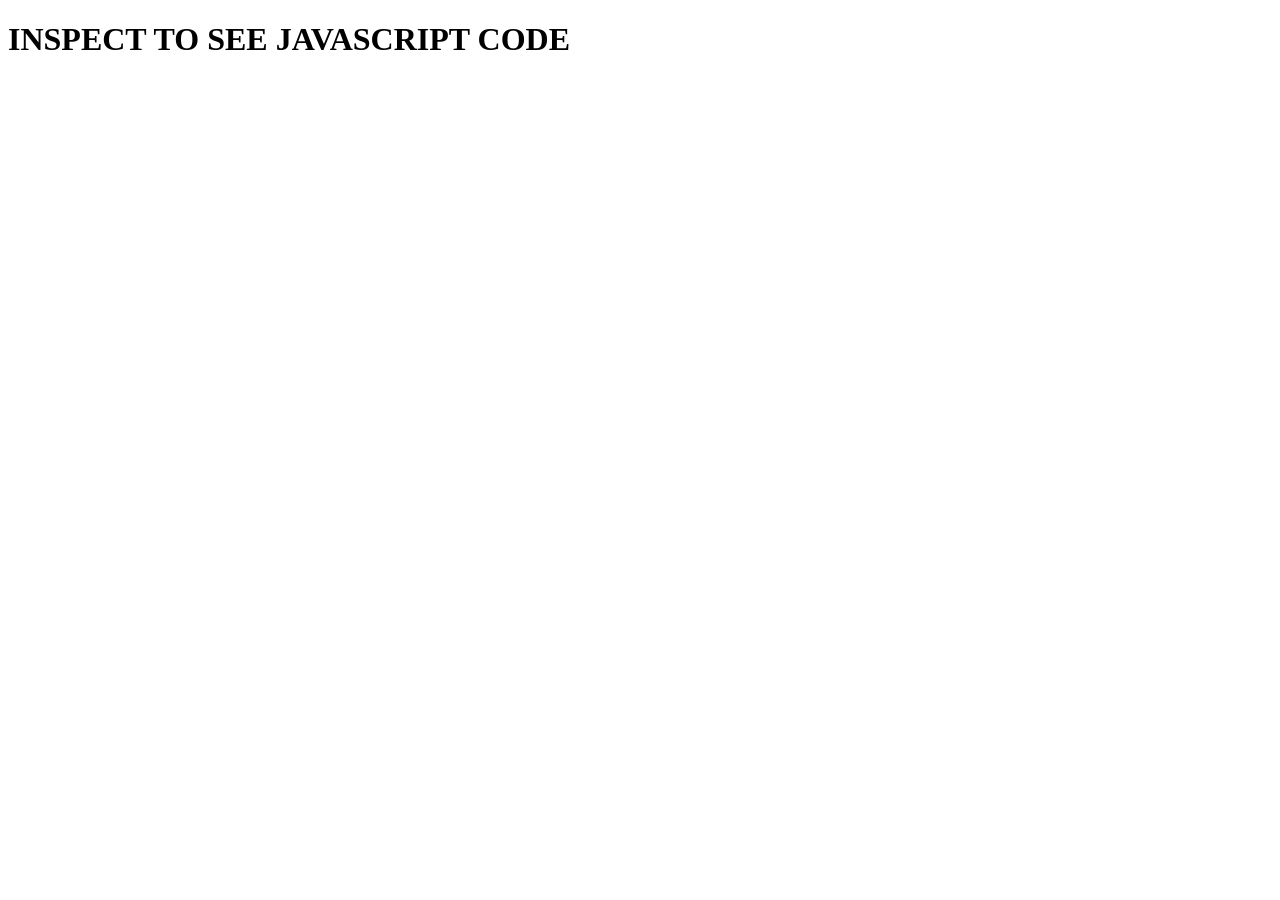
<file: Index.html>
<!DOCTYPE html>
<html lang="en">
<head>
    <meta charset="UTF-8">
    <meta name="viewport" content="width=device-width, initial-scale=1.0">
    <title>Document</title>
</head>
<body>
    <h1>INSPECT TO SEE JAVASCRIPT CODE</h1>
</body>
<script src="First.js"></script>
</html>
</file>
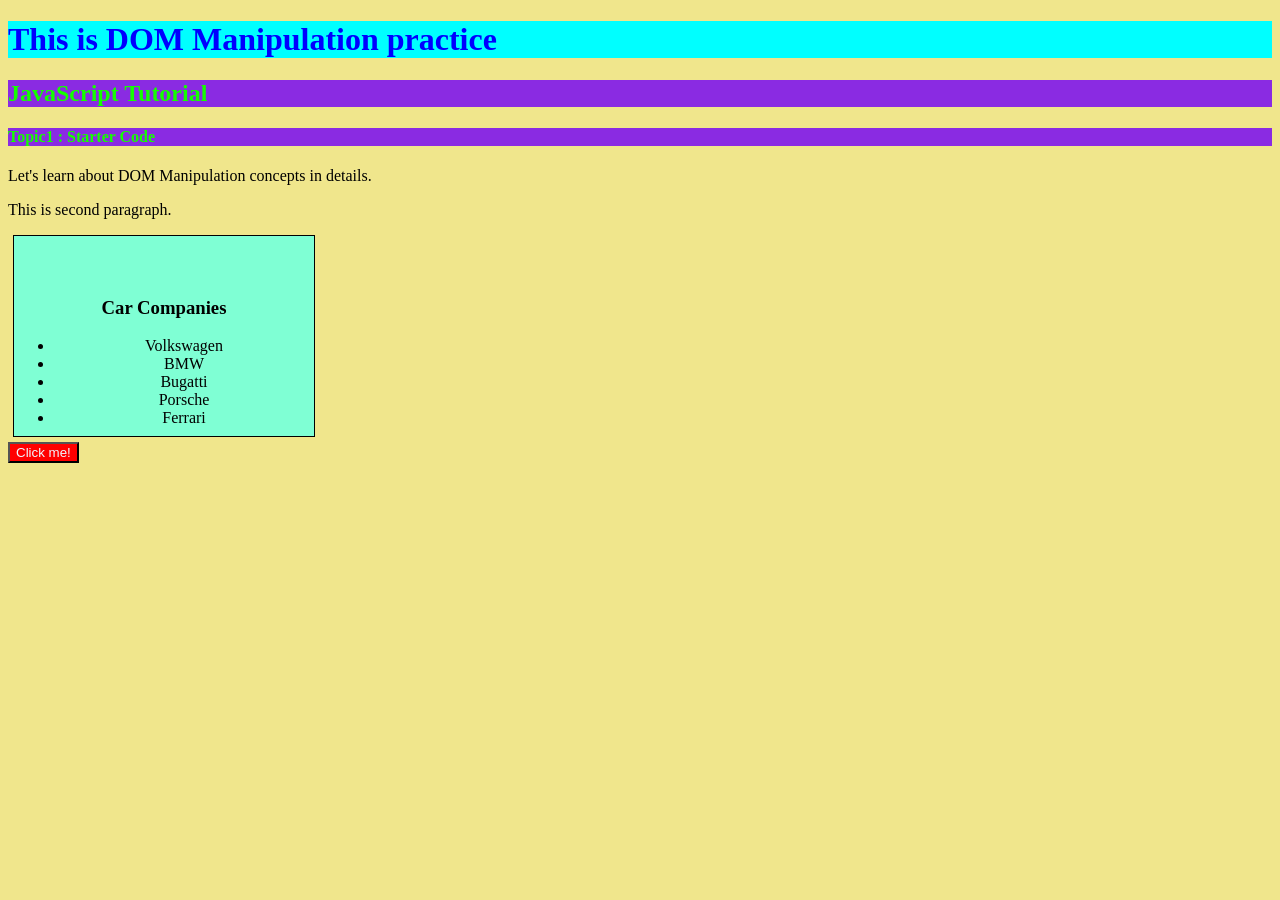
<file: Dom.html>
<!DOCTYPE html>
<html lang="en">
<head>
    <meta charset="UTF-8">
    <meta name="viewport" content="width=device-width, initial-scale=1.0">
    <title>Document</title>
    <link rel="stylesheet" href="styleDom.css">
</head>
<body>
    <h1 id="heading">This is DOM Manipulation practice</h1>
    <h2 class="demoClass">JavaScript Tutorial</h2>
    <h4 class="demoClass">Topic1 : Starter Code</h4>
    <p class="para">Let's learn about DOM Manipulation concepts in details.</p>
    <p class="para">This is second paragraph.</p>
    <div id="box" name="JSDiv">
        <h5 style="visibility: hidden">This is hidden title</h5>
        <h3>Car Companies</h3>
        <ul>
            <li>Volkswagen</li>
            <li>BMW</li>
            <li>Bugatti</li>
            <li>Porsche</li>
            <li>Ferrari</li>
        </ul>
    </div>
    <button>Click me!</button>
    <script src="Dom.js"></script>
</body>
</html>
</file>
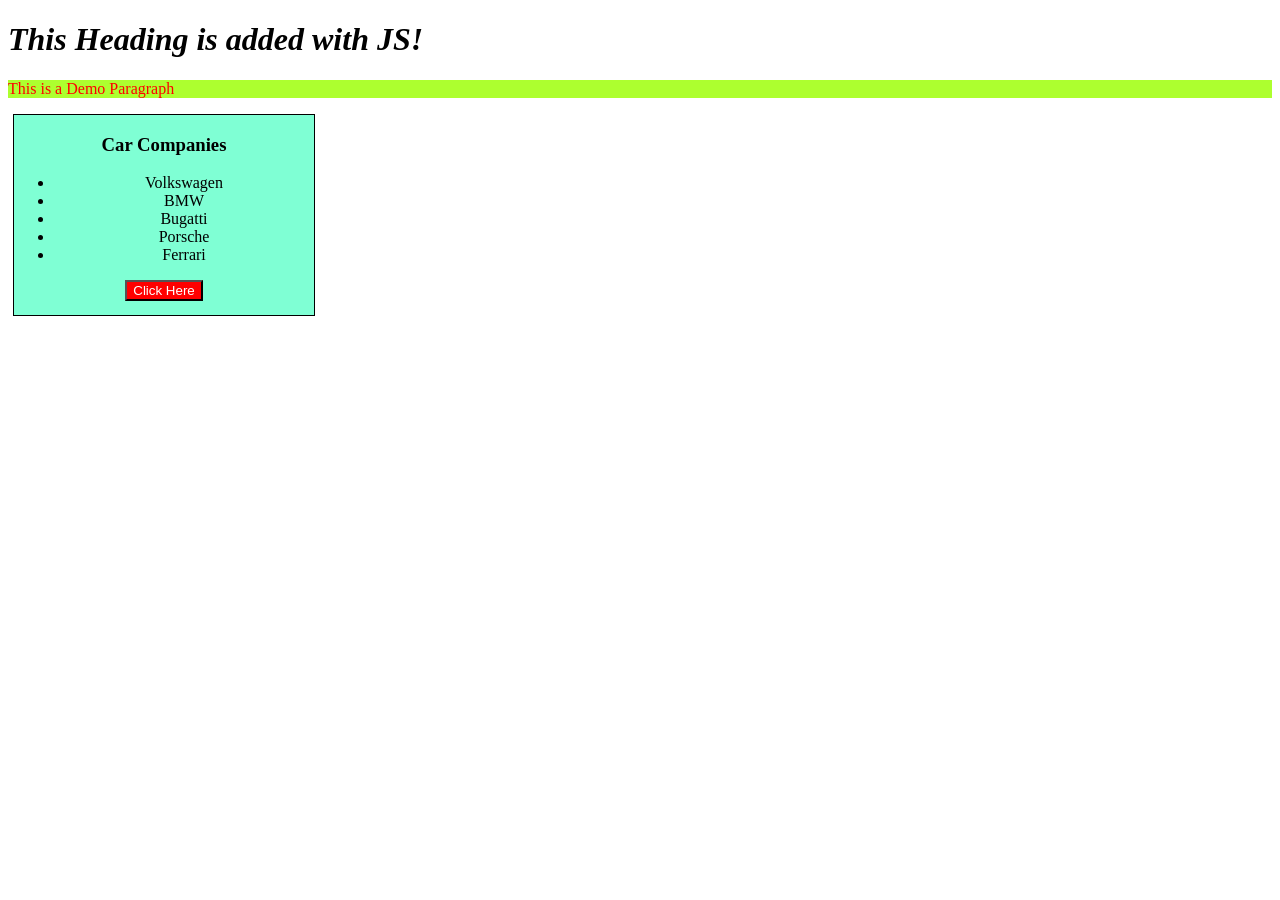
<file: Dom2.html>
<!DOCTYPE html>
<html lang="en">
<head>
    <meta charset="UTF-8">
    <meta name="viewport" content="width=device-width, initial-scale=1.0">
    <title>Document</title>
    <link rel="stylesheet" href="Dom2.css">
</head>
<body>
    <p class="content">This is a Demo Paragraph</p>
    <div id="box" name="JSDiv">
        <h3>Car Companies</h3>
        <ul>
            <li>Volkswagen</li>
            <li>BMW</li>
            <li>Bugatti</li>
            <li>Porsche</li>
            <li>Ferrari</li>
        </ul>
    </div>
    <script src="Dom2.js"></script>
</body>
</html>
</file>
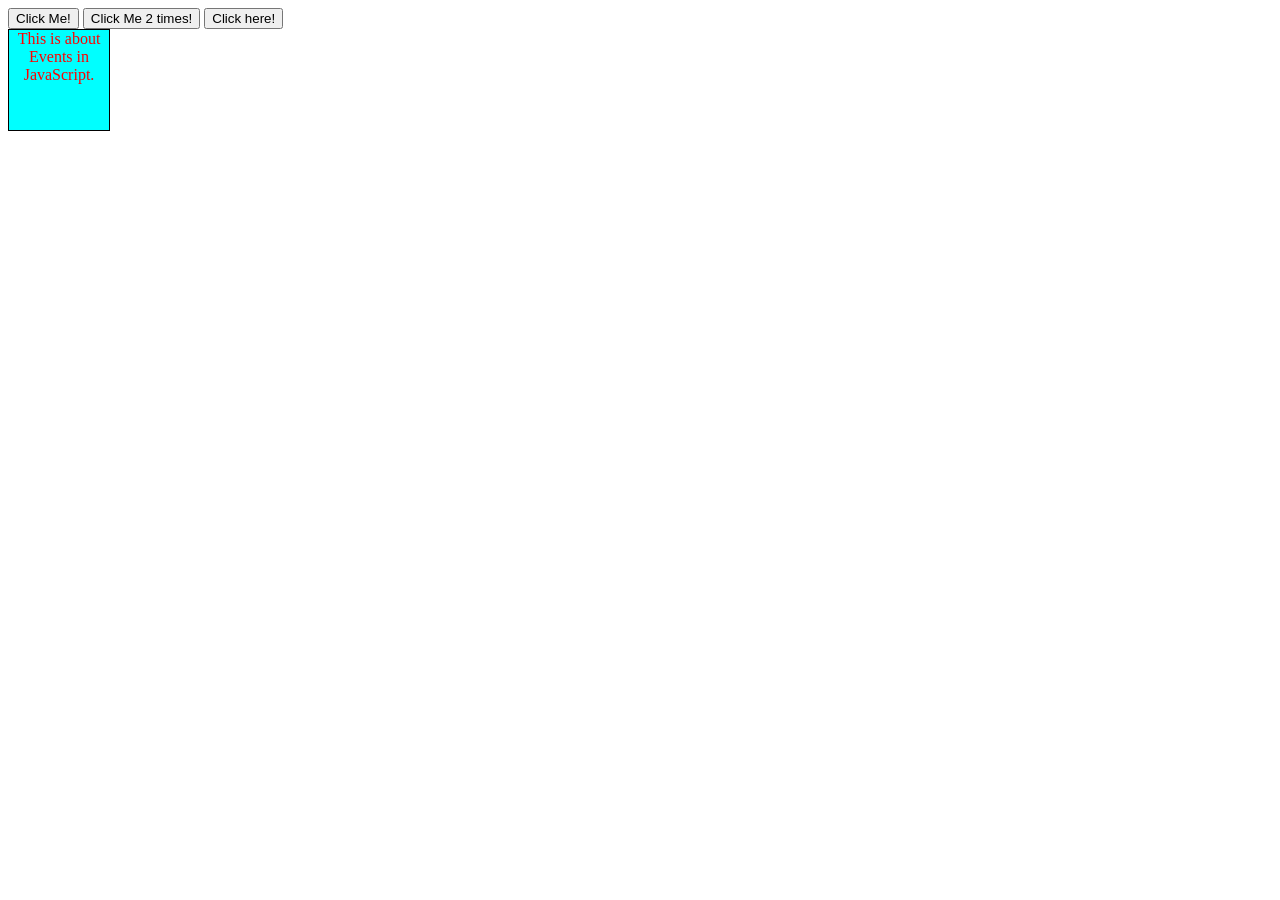
<file: Event.html>
<!DOCTYPE html>
<html lang="en">
<head>
    <meta charset="UTF-8">
    <meta name="viewport" content="width=device-width, initial-scale=1.0">
    <title>Document</title>
    <link rel="stylesheet" href="Event.css">
</head>
<body>
    <button onclick="console.log('button was clicked');alert('Form Submitted!')">
        Click Me!
    </button>
    <button ondblclick="console.log('button was clicked');alert('Form Submitted!')">
        Click Me 2 times!
    </button>
    <button id="btn1">Click here!</button>
    <div id="div1">
        This is about Events in JavaScript.
    </div>
    <script src="Event.js"></script>
</body>
</html>
</file>
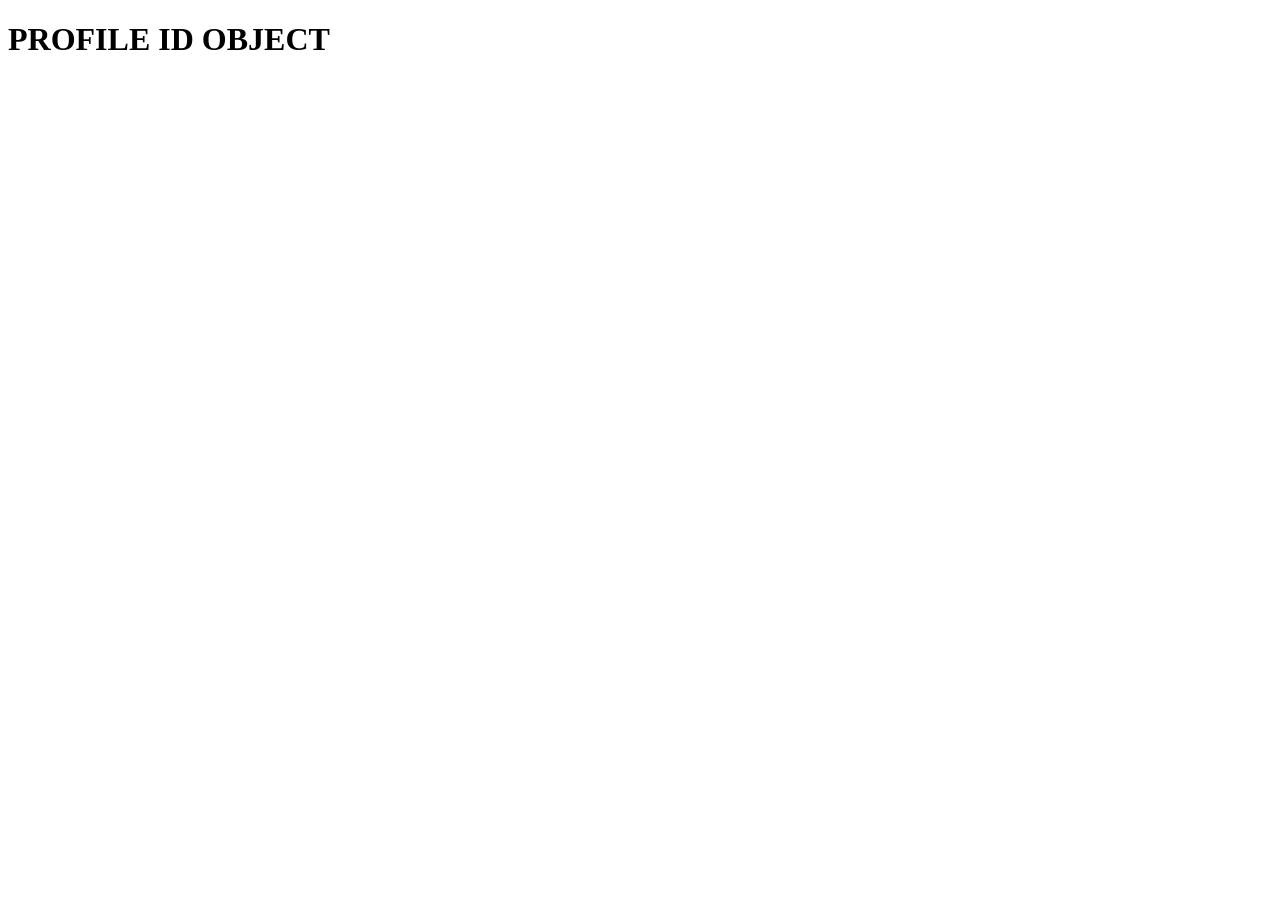
<file: Pr1.html>
<!DOCTYPE html>
<html lang="en">
<head>
    <meta charset="UTF-8">
    <meta name="viewport" content="width=device-width, initial-scale=1.0">
    <title>Document</title>
</head>
<body>
    <h1>PROFILE ID OBJECT </h1>
</body>
<script src="Practice1.js"></script>
</html>
</file>
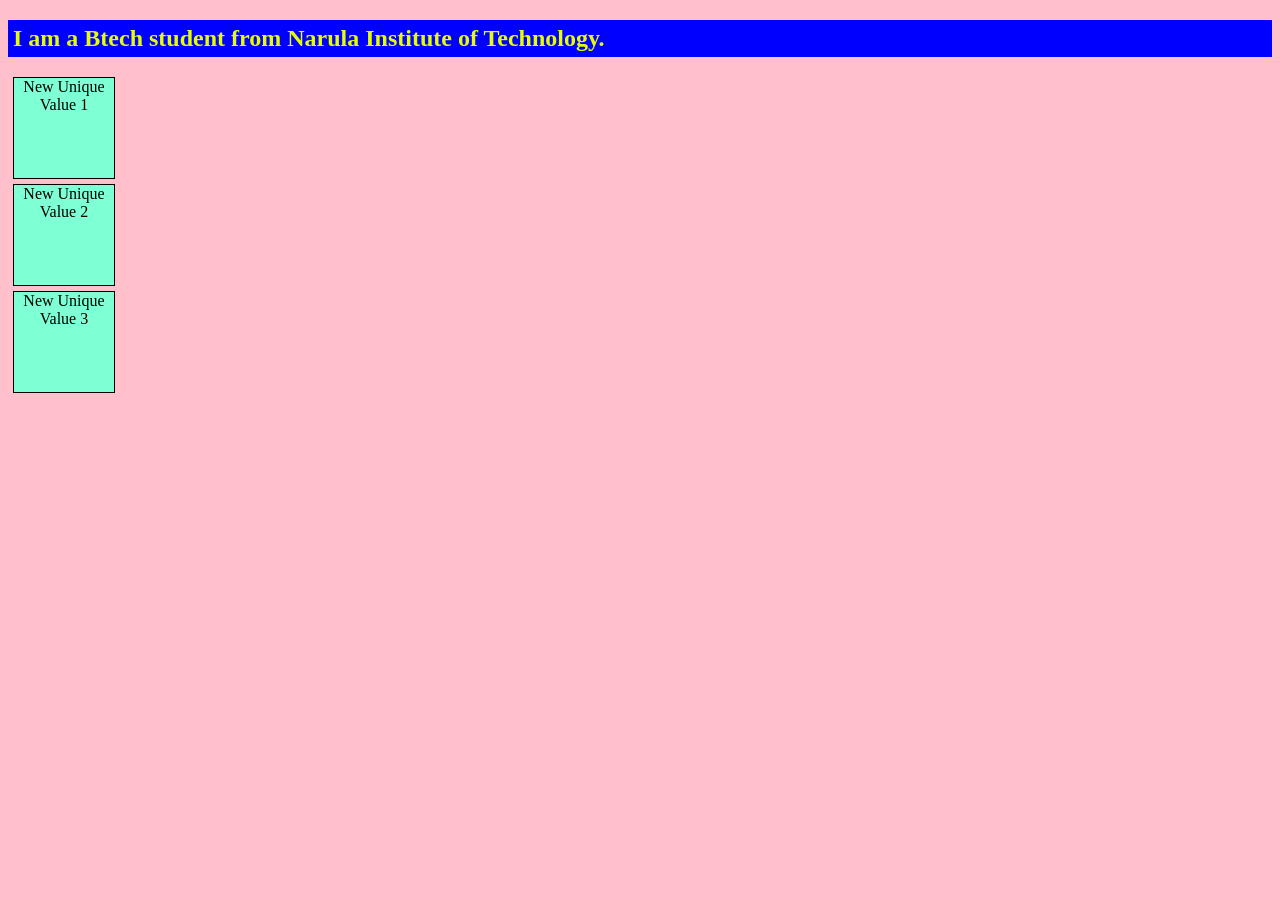
<file: Practice5.html>
<!DOCTYPE html>
<html lang="en">
<head>
    <meta charset="UTF-8">
    <meta name="viewport" content="width=device-width, initial-scale=1.0">
    <title>Document</title>
    <link rel="stylesheet" href="Practice5.css">
</head>
<body>
    <h2>I am a Btech student</h2>
    <div class="box">First div</div>
    <div class="box">Second div</div>
    <div class="box">Third div</div>
    <script src="Practice5.js"></script>
</body>
</html>
</file>
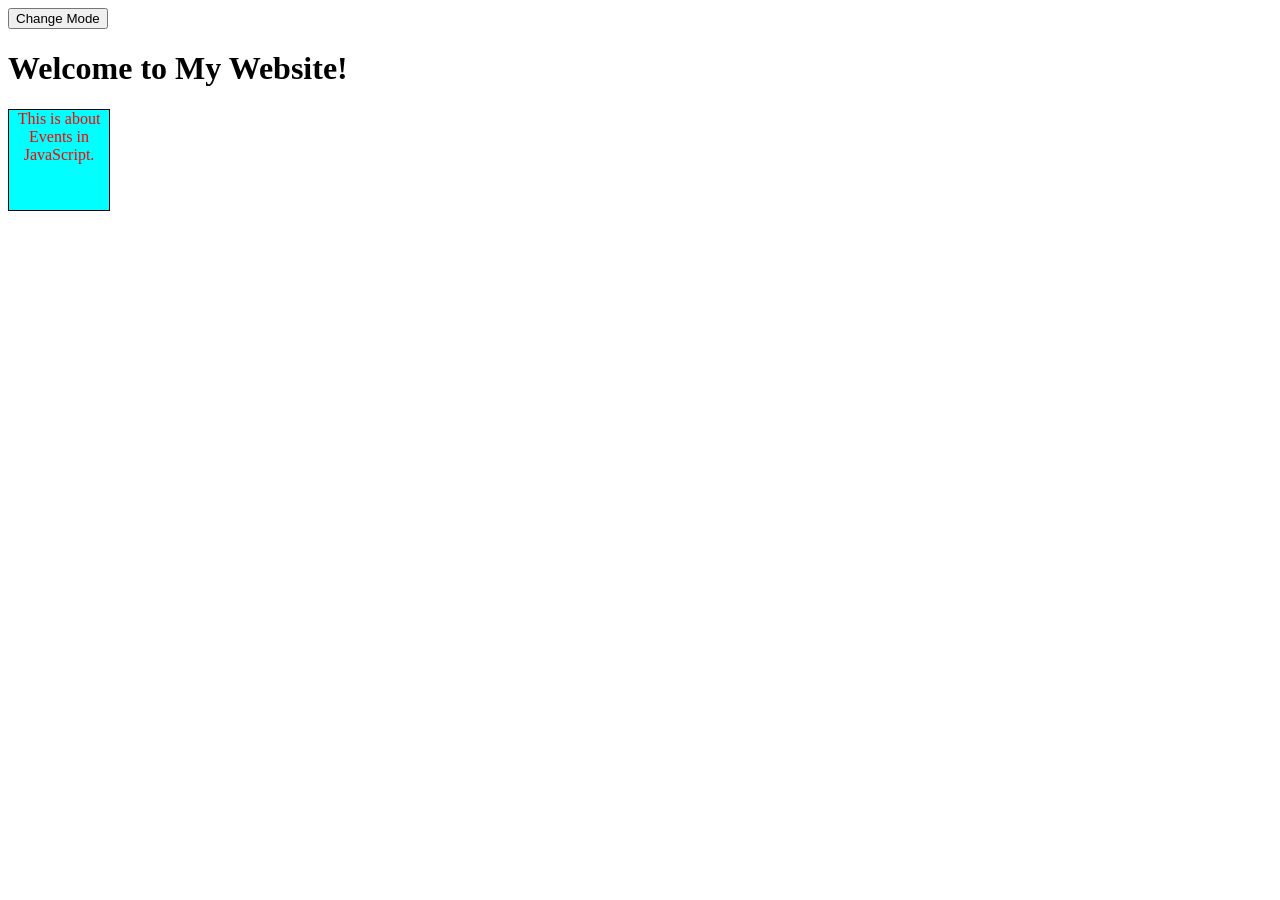
<file: Practice6.html>
<!DOCTYPE html>
<html lang="en">
<head>
    <meta charset="UTF-8">
    <meta name="viewport" content="width=device-width, initial-scale=1.0">
    <title>Document</title>
    <link rel="stylesheet" href="Practice6.css">
</head>
<body>
    <button id="mode">Change Mode</button>
     <h1>Welcome to My Website!</h1>
     <div id="div1">
        This is about Events in JavaScript.
     </div>
    <script src="Practice6.js"></script>
</body>
</html>
</file>
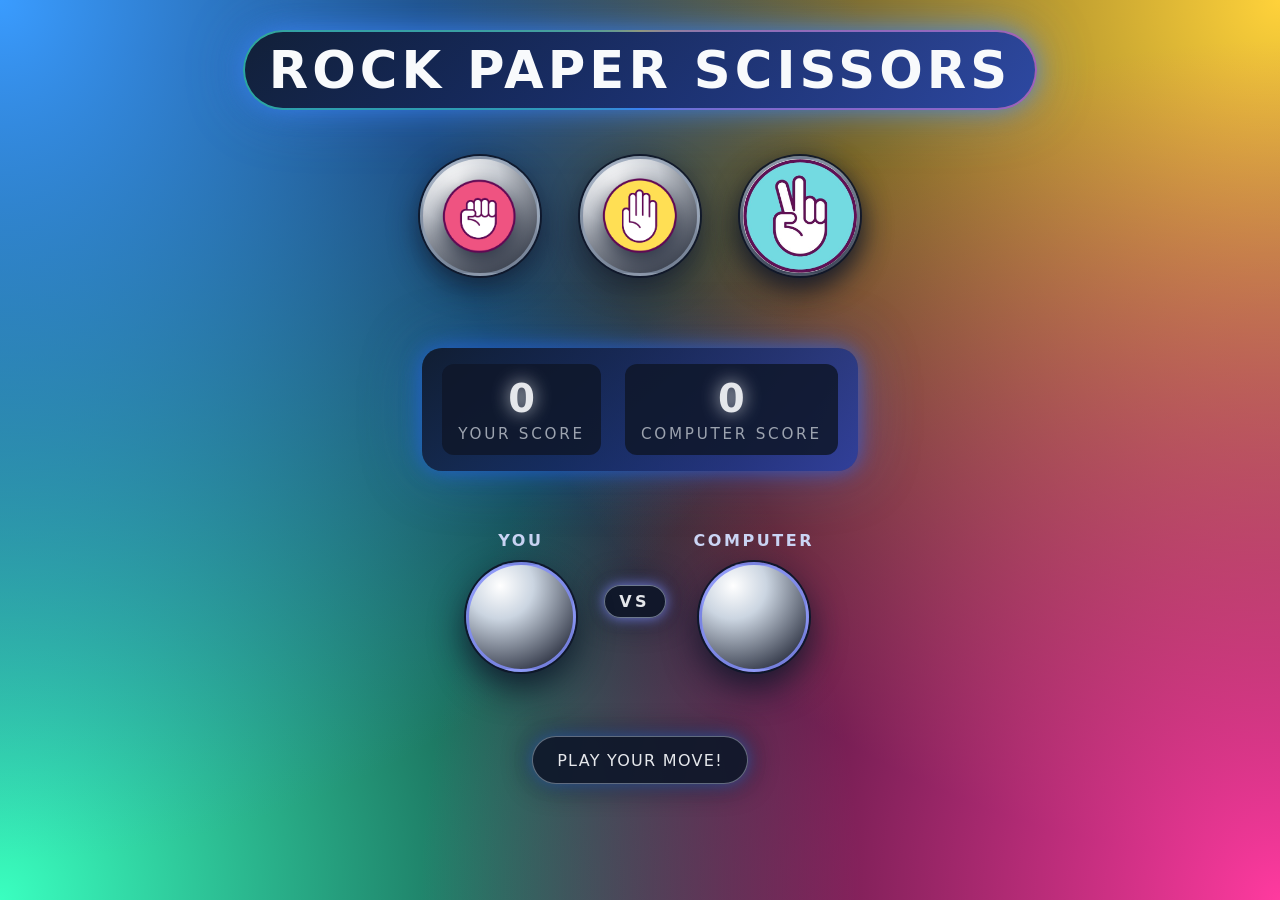
<file: RPS.html>
<!DOCTYPE html>
<html lang="en">
<head>
    <meta charset="UTF-8">
    <meta name="viewport" content="width=device-width, initial-scale=1.0">
    <title>Rock Paper Sciccors Game</title>
    <link rel="stylesheet" href="RPS.css">
</head>
<body>
    <h1>Rock Paper Scissors</h1>
    <div class="choices-row">
        <div class="choices" id="rock">
            <img src="./pictures/rock2.png" alt="">
        </div>
        <div class="choices" id="paper">
            <img src="./pictures/paper2.png" alt="">
        </div>
        <div class="choices" id="scissors">
            <img src="./pictures/67ebfd32e898b4ec3ae4e59ae33832c8.jpg" alt="">
        </div>
    </div>
    <div class="score-board">
        <div class="score">
            <p id="user-score">0</p>
            <p>Your Score</p>
        </div>
        <div class="score">
            <p id="comp-score">0</p>
            <p>Computer Score</p>
        </div>
    </div>

    <div class="battle-area">
        <div class="player-panel">
            <h2>You</h2>
            <div class="move-token" id="user-move"></div>
        </div>
        <div class="vs-pill">VS</div>
        <div class="player-panel">
            <h2>Computer</h2>
            <div class="move-token" id="comp-move"></div>
        </div>
    </div>
    <div class="msg-container">
        <p id="msg">Play your move!</p>
    </div>
    <script src="RPS.js"></script>
</body>
</html>
</file>
<file: styleDom.css>
#heading{
    color: blue;
    background-color: aqua;
}

.demoClass{
    color: rgb(21, 255, 0);
    background-color: blueviolet;
}

body{
    background-color: khaki;
}

button{
    background-color: red;
    color: aliceblue;
}

#box{
    height: 200px;
    width: 300px;
    border: 1px solid black;
    margin: 5px;
    text-align: center;
    background-color: aquamarine;
}
</file>
<file: Dom2.css>
#box{
    height: 200px;
    width: 300px;
    border: 1px solid black;
    margin: 5px;
    text-align: center;
    background-color: aquamarine;
}

.content{
    color: red;
    background-color: greenyellow;
}

.newClass{
    background-color: aqua;
}
</file>
<file: Event.css>
div{
    height: 100px;
    width: 100px;
    color: red;
    background-color: aqua;
    border: 1px solid black;
    text-align: center;
}
</file>
<file: Practice5.css>
.box{
    height: 100px;
    width: 100px;
    border: 1px solid black;
    margin: 5px;
    text-align: center;
    background-color: aquamarine;
}
body{
    background-color: pink;
}
h2{
    padding: 5px;
    color: rgb(229, 255, 0);
    background-color: blue;
}
</file>
<file: Practice6.css>
.light{
    background-color: white;
    color: black;
}

.dark{
    background-color: black;
    color: white;
}

div{
    height: 100px;
    width: 100px;
    color: red;
    background-color: aqua;
    border: 1px solid black;
    text-align: center;
}
</file>
<file: RPS.css>
/* Global layout and background */
* {
  margin: 0;
  padding: 0;
  box-sizing: border-box;
  font-family: system-ui, -apple-system, BlinkMacSystemFont, "Segoe UI", sans-serif;
}

body {
  min-height: 100vh;
  display: flex;
  flex-direction: column;
  align-items: center;
  justify-content: flex-start;
  gap: 2rem;
  padding: 2rem 1.5rem 3rem;
  background:
    radial-gradient(circle at 0% 0%, #3a9cff 0, transparent 55%),
    radial-gradient(circle at 100% 100%, #ff3a9f 0, transparent 55%),
    radial-gradient(circle at 100% 0%, #ffd23a 0, transparent 55%),
    radial-gradient(circle at 0% 100%, #3affc0 0, transparent 55%),
    #050815;
  color: #f8fafc;
  text-align: center;
  overflow-x: hidden;
}

/* Win/Lose full-page effects (toggled via JS on <body>) */
body::before,
body::after {
  content: "";
  position: fixed;
  inset: 0;
  pointer-events: none;
  opacity: 0;
  z-index: 999;
}

@keyframes win-pop {
  0% { opacity: 0; transform: scale(0.9); }
  20% { opacity: 1; transform: scale(1); }
  100% { opacity: 0; transform: scale(1.02); }
}

@keyframes win-burst-left {
  0% { opacity: 0; transform: translate(-6vw, 6vh) rotate(-35deg) scale(0.55); }
  18% { opacity: 1; transform: translate(0, 0) rotate(-35deg) scale(1); }
  100% { opacity: 0; transform: translate(4vw, -6vh) rotate(25deg) scale(1.15); }
}

@keyframes win-burst-right {
  0% { opacity: 0; transform: translate(6vw, 6vh) rotate(35deg) scale(0.55); }
  18% { opacity: 1; transform: translate(0, 0) rotate(35deg) scale(1); }
  100% { opacity: 0; transform: translate(-4vw, -6vh) rotate(-25deg) scale(1.15); }
}

@keyframes sparkle-drift {
  0% { background-position: 0 0, 0 0, 0 0; opacity: 0; }
  10% { opacity: 1; }
  100% { background-position: 0 140vh, 0 110vh, 0 170vh; opacity: 0; }
}

body.state-win::before {
  opacity: 1;
  background:
    /* left party popper burst */
    conic-gradient(from 220deg at 8% 82%,
      rgba(59, 130, 246, 0) 0 12deg,
      rgba(59, 130, 246, 0.95) 12deg 18deg,
      rgba(34, 197, 94, 0.95) 18deg 24deg,
      rgba(234, 179, 8, 0.95) 24deg 30deg,
      rgba(236, 72, 153, 0.95) 30deg 36deg,
      rgba(59, 130, 246, 0) 36deg 360deg),
    /* right party popper burst */
    conic-gradient(from -40deg at 92% 82%,
      rgba(59, 130, 246, 0) 0 12deg,
      rgba(59, 130, 246, 0.95) 12deg 18deg,
      rgba(34, 197, 94, 0.95) 18deg 24deg,
      rgba(234, 179, 8, 0.95) 24deg 30deg,
      rgba(236, 72, 153, 0.95) 30deg 36deg,
      rgba(59, 130, 246, 0) 36deg 360deg),
    /* soft celebratory glow */
    radial-gradient(circle at 30% 25%, rgba(34, 197, 94, 0.45), transparent 55%),
    radial-gradient(circle at 70% 30%, rgba(59, 130, 246, 0.4), transparent 55%),
    radial-gradient(circle at 50% 60%, rgba(234, 179, 8, 0.32), transparent 55%);
  mix-blend-mode: screen;
  filter: saturate(1.15);
  animation:
    win-pop 0.9s ease-out,
    win-burst-left 0.95s cubic-bezier(0.18, 0.9, 0.2, 1) 0s,
    win-burst-right 0.95s cubic-bezier(0.18, 0.9, 0.2, 1) 0s;
}

body.state-win::after {
  opacity: 1;
  background:
    radial-gradient(circle, rgba(255, 255, 255, 0.9) 0 2px, rgba(255, 255, 255, 0) 3px) 0 0 / 120px 120px,
    radial-gradient(circle, rgba(129, 140, 248, 0.9) 0 1.5px, rgba(129, 140, 248, 0) 3px) 0 0 / 90px 90px,
    radial-gradient(circle, rgba(250, 204, 21, 0.9) 0 1.5px, rgba(250, 204, 21, 0) 3px) 0 0 / 150px 150px;
  mix-blend-mode: screen;
  filter: blur(0.2px) saturate(1.2);
  animation: sparkle-drift 1.15s linear;
}

@keyframes lose-shake {
  0% { transform: translateX(0); }
  15% { transform: translateX(-10px); }
  30% { transform: translateX(10px); }
  45% { transform: translateX(-8px); }
  60% { transform: translateX(8px); }
  75% { transform: translateX(-4px); }
  100% { transform: translateX(0); }
}

@keyframes lose-vignette {
  0% { opacity: 0; }
  25% { opacity: 1; }
  100% { opacity: 0; }
}

body.state-lose {
  animation: lose-shake 0.55s cubic-bezier(0.36, 0.07, 0.19, 0.97);
}

body.state-lose::before {
  background:
    radial-gradient(circle at 50% 35%, rgba(239, 68, 68, 0.55), transparent 55%),
    radial-gradient(circle at 50% 65%, rgba(127, 29, 29, 0.45), transparent 65%),
    radial-gradient(closest-side, rgba(2, 6, 23, 0.0), rgba(2, 6, 23, 0.85));
  animation: lose-vignette 0.95s ease-out;
}

body.state-lose::after {
  background:
    linear-gradient(135deg, rgba(239, 68, 68, 0.0), rgba(239, 68, 68, 0.18), rgba(239, 68, 68, 0.0));
  animation: lose-vignette 0.95s ease-out;
}

/* Title */
h1 {
  font-size: clamp(2.4rem, 4vw, 3.2rem);
  letter-spacing: 0.08em;
  text-transform: uppercase;
  text-align: center;
  position: relative;
  padding: 0.5rem 1.5rem;
  border-radius: 999px;
  background: linear-gradient(135deg, rgba(15, 23, 42, 0.9), rgba(30, 64, 175, 0.9));
  box-shadow:
    0 0 25px rgba(59, 130, 246, 0.8),
    0 0 60px rgba(59, 130, 246, 0.4);
}

h1::before,
h1::after {
  content: "";
  position: absolute;
  inset: -2px;
  border-radius: inherit;
  padding: 2px;
  background: conic-gradient(
    from 180deg,
    #3b82f6,
    #22c55e,
    #eab308,
    #ec4899,
    #3b82f6
  );
  -webkit-mask:
    linear-gradient(#000 0 0) content-box,
    linear-gradient(#000 0 0);
  mask:
    linear-gradient(#000 0 0) content-box,
    linear-gradient(#000 0 0);
  -webkit-mask-composite: xor;
          mask-composite: exclude;
  opacity: 0.8;
  z-index: -1;
}

/* Choices row */
.choices {
  width: 120px;
  height: 120px;
  border-radius: 999px;
  display: flex;
  align-items: center;
  justify-content: center;
  margin: 1rem;
  background: radial-gradient(circle at 30% 20%, #ffffff 0, #d1d5db 35%, #111827 100%);
  position: relative;
  cursor: pointer;
  transition:
    transform 0.18s ease-out,
    box-shadow 0.18s ease-out,
    filter 0.18s ease-out,
    border-color 0.18s ease-out;
  box-shadow:
    0 0 0 2px rgba(15, 23, 42, 0.9),
    0 10px 30px rgba(15, 23, 42, 0.7);
  border: 3px solid rgba(148, 163, 184, 0.8);
}

.choices img {
  width: 70%;
  height: 70%;
  object-fit: contain;
  filter: drop-shadow(0 10px 15px rgba(15, 23, 42, 0.9));
}

.choices:hover {
  transform: translateY(-6px) scale(1.05);
  box-shadow:
    0 0 0 2px rgba(248, 250, 252, 0.2),
    0 18px 45px rgba(15, 23, 42, 0.85);
  filter: brightness(1.08);
}

.choices:active {
  transform: translateY(-1px) scale(0.98);
  box-shadow:
    0 0 0 2px rgba(248, 250, 252, 0.2),
    0 8px 20px rgba(15, 23, 42, 0.7);
}

.choices-row {
  display: flex;
  align-items: center;
  justify-content: center;
  flex-wrap: wrap;
  gap: 0.5rem;
}

/* Make scissors image perfectly circular */
#scissors img {
  width: 100%;
  height: 100%;
  border-radius: 50%;
  object-fit: cover;
}

/* Scoreboard */
.score-board {
  margin-top: 1.5rem;
  display: flex;
  justify-content: center;
  align-items: stretch;
  gap: 1.5rem;
  padding: 1rem 1.25rem;
  border-radius: 1.25rem;
  background: linear-gradient(135deg, rgba(15, 23, 42, 0.9), rgba(30, 64, 175, 0.8));
  box-shadow:
    0 0 20px rgba(37, 99, 235, 0.7),
    0 0 60px rgba(37, 99, 235, 0.35);
}

.score {
  min-width: 140px;
  padding: 0.75rem 1rem;
  border-radius: 0.75rem;
  background: rgba(15, 23, 42, 0.85);
  border: 1px solid rgba(148, 163, 184, 0.৪);
  display: flex;
  flex-direction: column;
  align-items: center;
  justify-content: center;
  gap: 0.25rem;
}

.score p:first-child {
  font-size: 2.4rem;
  font-weight: 700;
  color: #e5e7eb;
  text-shadow: 0 0 18px rgba(248, 250, 252, 0.8);
}

.score p:last-child {
  font-size: 0.95rem;
  text-transform: uppercase;
  letter-spacing: 0.18em;
  color: #9ca3af;
}

/* Battle area showing chosen moves */
.battle-area {
  margin-top: 1.75rem;
  display: flex;
  align-items: center;
  justify-content: center;
  gap: 1.75rem;
}

.player-panel {
  display: flex;
  flex-direction: column;
  align-items: center;
  gap: 0.75rem;
}

.player-panel h2 {
  font-size: 1rem;
  letter-spacing: 0.16em;
  text-transform: uppercase;
  color: #cbd5f5;
}

.move-token {
  width: 110px;
  height: 110px;
  border-radius: 50%;
  background:
    radial-gradient(circle at 30% 20%, #ffffff 0, #cbd5e1 30%, #020617 100%);
  box-shadow:
    0 0 0 2px rgba(15, 23, 42, 0.98),
    0 14px 35px rgba(15, 23, 42, 0.95);
  background-size: cover;
  background-position: center;
  border: 3px solid rgba(129, 140, 248, 0.85);
  position: relative;
  overflow: hidden;
}

.vs-pill {
  padding: 0.4rem 0.9rem;
  border-radius: 999px;
  border: 1px solid rgba(148, 163, 184, 0.7);
  background: rgba(15, 23, 42, 0.95);
  font-weight: 600;
  letter-spacing: 0.22em;
  text-transform: uppercase;
  color: #e5e7eb;
  box-shadow:
    0 0 14px rgba(129, 140, 248, 0.9),
    0 0 30px rgba(15, 23, 42, 0.9);
}

/* Move animation */
@keyframes move-pop {
  0% {
    transform: scale(0.7) translateY(10px);
    opacity: 0;
  }
  40% {
    transform: scale(1.1) translateY(-6px);
    opacity: 1;
  }
  70% {
    transform: scale(0.96) translateY(0);
  }
  100% {
    transform: scale(1) translateY(0);
  }
}

.move-token.animate-move {
  animation: move-pop 0.7s cubic-bezier(0.23, 1, 0.32, 1);
}

/* Message container */
.msg-container {
  margin-top: 2rem;
  display: flex;
  justify-content: center;
}

#msg {
  padding: 0.85rem 1.5rem;
  border-radius: 999px;
  background: rgba(15, 23, 42, 0.92);
  border: 1px solid rgba(148, 163, 184, 0.6);
  color: #e5e7eb;
  font-size: 1rem;
  letter-spacing: 0.08em;
  text-transform: uppercase;
  box-shadow:
    0 0 16px rgba(59, 130, 246, 0.5),
    0 0 28px rgba(15, 23, 42, 0.9);
}

@media (max-width: 600px) {
  body {
    padding: 1.5rem 1rem 2.5rem;
  }

  .choices {
    width: 100px;
    height: 100px;
    margin: 0.6rem;
  }

  .score-board {
    flex-direction: column;
    align-items: stretch;
  }

  .battle-area {
    flex-direction: column;
  }

  .move-token {
    width: 95px;
    height: 95px;
  }
}
</file>
